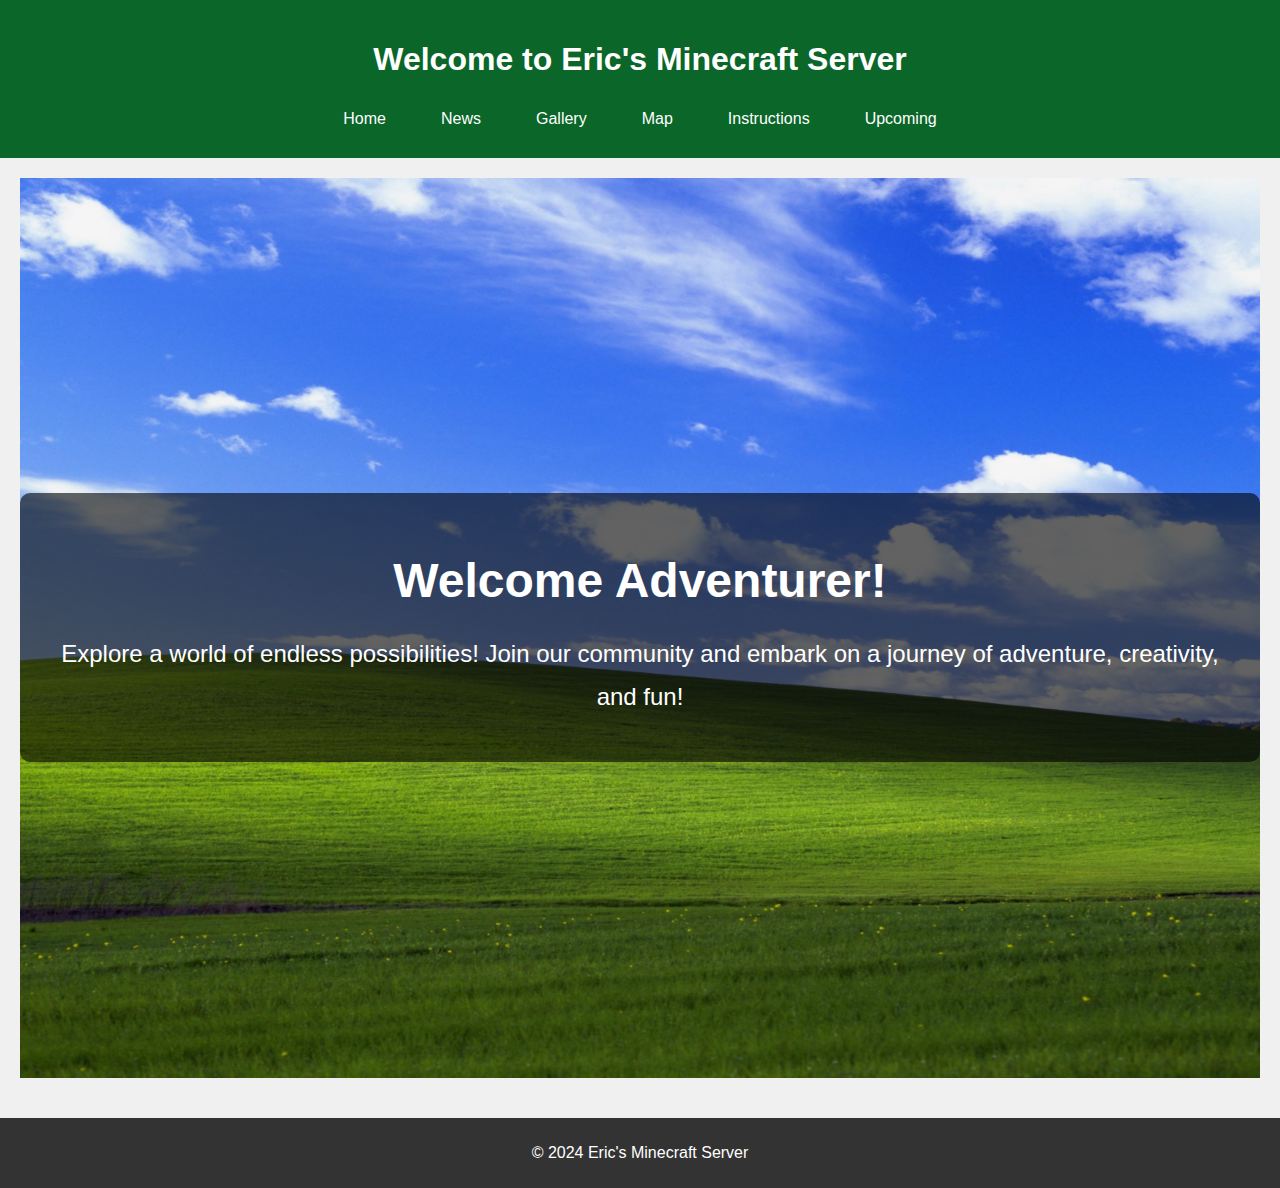
<file: index.html>
<!DOCTYPE html>
<html lang="en">
<head>
    <meta charset="UTF-8">
    <meta name="viewport" content="width=device-width, initial-scale=1.0">
    <title>Eric's Minecraft Server</title>
    <link rel="stylesheet" href="styles/style.css">
</head>
<body>
    <header>
        <h1>Welcome to Eric's Minecraft Server</h1>
        <nav>
            <div class="nav-buttons">
                <button onclick="window.location.href='index.html'">Home</button>
				<button onclick="window.location.href='news.html'">News</button>
                <button onclick="window.location.href='gallery.html'">Gallery</button>
				<button onclick="window.location.href='map.html'">Map</button>
                <button onclick="window.location.href='instructions.html'">Instructions</button>
				<button onclick="window.location.href='upcoming.html'">Upcoming</button>
            </div>
        </nav>
    </header>
    <main>
        <section id="welcome">
            <div class="welcome-text">
                <h2>Welcome Adventurer!</h2>
                <p>Explore a world of endless possibilities! Join our community and embark on a journey of adventure, creativity, and fun!</p>
            </div>
        </section>
    </main>
    <footer>
        <p>&copy; 2024 Eric's Minecraft Server</p>
    </footer>
</body>
</html>
</file>
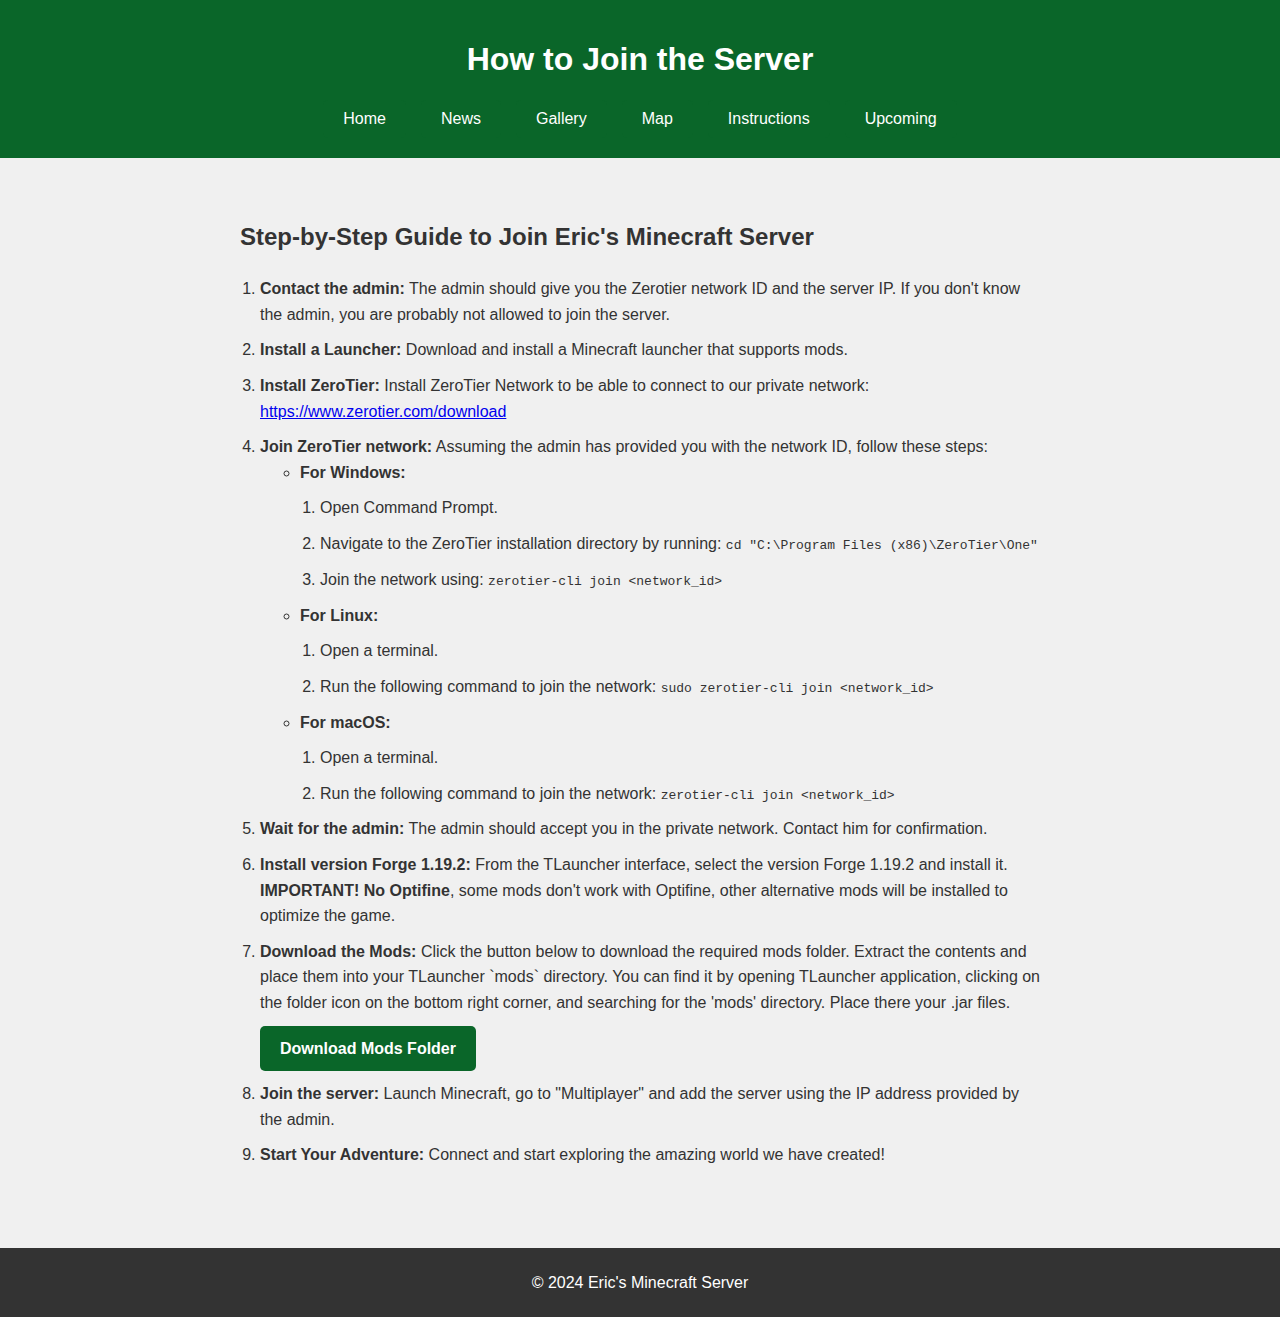
<file: instructions.html>
<!DOCTYPE html>
<html lang="en">
<head>
    <meta charset="UTF-8">
    <meta name="viewport" content="width=device-width, initial-scale=1.0">
    <title>Instructions - Eric's Minecraft Server</title>
    <link rel="stylesheet" href="styles/style.css">
</head>
<body>
    <header>
        <h1>How to Join the Server</h1>
        <nav>
            <div class="nav-buttons">
                <button onclick="window.location.href='index.html'">Home</button>
				<button onclick="window.location.href='news.html'">News</button>
                <button onclick="window.location.href='gallery.html'">Gallery</button>
				<button onclick="window.location.href='map.html'">Map</button>
                <button onclick="window.location.href='instructions.html'">Instructions</button>
                <button onclick="window.location.href='upcoming.html'">Upcoming</button>
            </div>
        </nav>
    </header>
    <main>
        <section id="instructions">
            <h2>Step-by-Step Guide to Join Eric's Minecraft Server</h2>
            <ol>
				<li><strong>Contact the admin:</strong> The admin should give you the Zerotier network ID and the server IP. If you don't know the admin, you are probably not allowed to join the server.</li>
                <li><strong>Install a Launcher:</strong> Download and install a Minecraft launcher that supports mods.</li>
                <li>
					<strong>Install ZeroTier:</strong> Install ZeroTier Network to be able to connect to our private network:
					<a href="https://www.zerotier.com/download" target="_blank" rel="noopener noreferrer">https://www.zerotier.com/download</a>
				</li>
				<li>
					<strong>Join ZeroTier network:</strong> 
					Assuming the admin has provided you with the network ID, follow these steps:
					<ul>
						<li><strong>For Windows:</strong></li>
						<ol>
							<li>Open Command Prompt.</li>
							<li>Navigate to the ZeroTier installation directory by running:
								<code>cd "C:\Program Files (x86)\ZeroTier\One"</code>
							</li>
							<li>Join the network using:
								<code>zerotier-cli join &lt;network_id&gt;</code>
							</li>
						</ol>
						<li><strong>For Linux:</strong></li>
						<ol>
							<li>Open a terminal.</li>
							<li>Run the following command to join the network:
								<code>sudo zerotier-cli join &lt;network_id&gt;</code>
							</li>
						</ol>
						<li><strong>For macOS:</strong></li>
						<ol>
							<li>Open a terminal.</li>
							<li>Run the following command to join the network:
								<code>zerotier-cli join &lt;network_id&gt;</code>
							</li>
						</ol>
					</ul>
				</li>		

				<li><strong>Wait for the admin:</strong> The admin should accept you in the private network. Contact him for confirmation.</li>
				<li><strong>Install version Forge 1.19.2:</strong> From the TLauncher interface, select the version Forge 1.19.2 and install it. <strong>IMPORTANT! No Optifine</strong>, some mods don't work with Optifine, other alternative mods will be installed to optimize the game.</li>
				<li><strong>Download the Mods:</strong> Click the button below to download the required mods folder. Extract the contents and place them into your TLauncher `mods` directory.
					You can find it by opening TLauncher application, clicking on the folder icon on the bottom right corner, and searching for the 'mods' directory. Place there your .jar files.
                    <br>
                    <a href="mods.zip" class="download-button" download>Download Mods Folder</a>
                </li>
                <li><strong>Join the server:</strong> Launch Minecraft, go to "Multiplayer" and add the server using the IP address provided by the admin.</li>
                <li><strong>Start Your Adventure:</strong> Connect and start exploring the amazing world we have created!</li>
            </ol>
        </section>
    </main>
    <footer>
        <p>&copy; 2024 Eric's Minecraft Server</p>
    </footer>
</body>
</html>
</file>
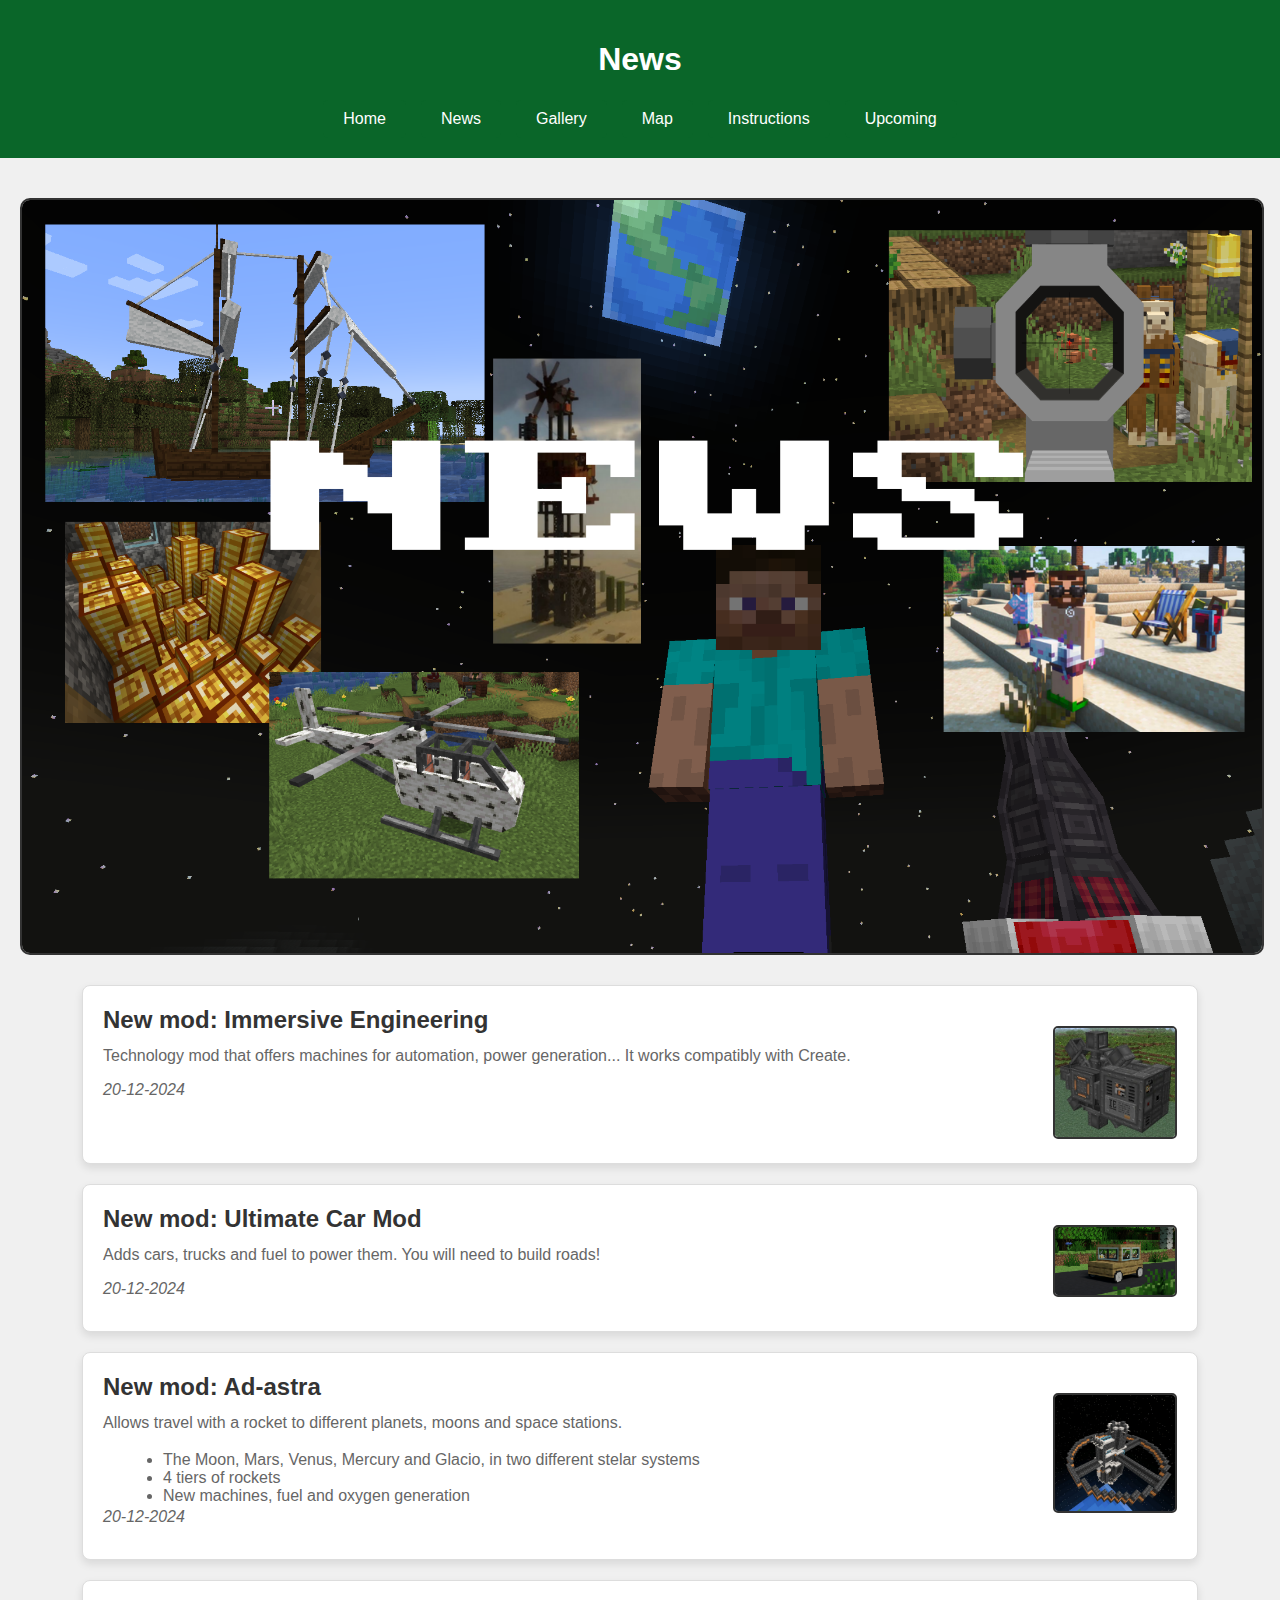
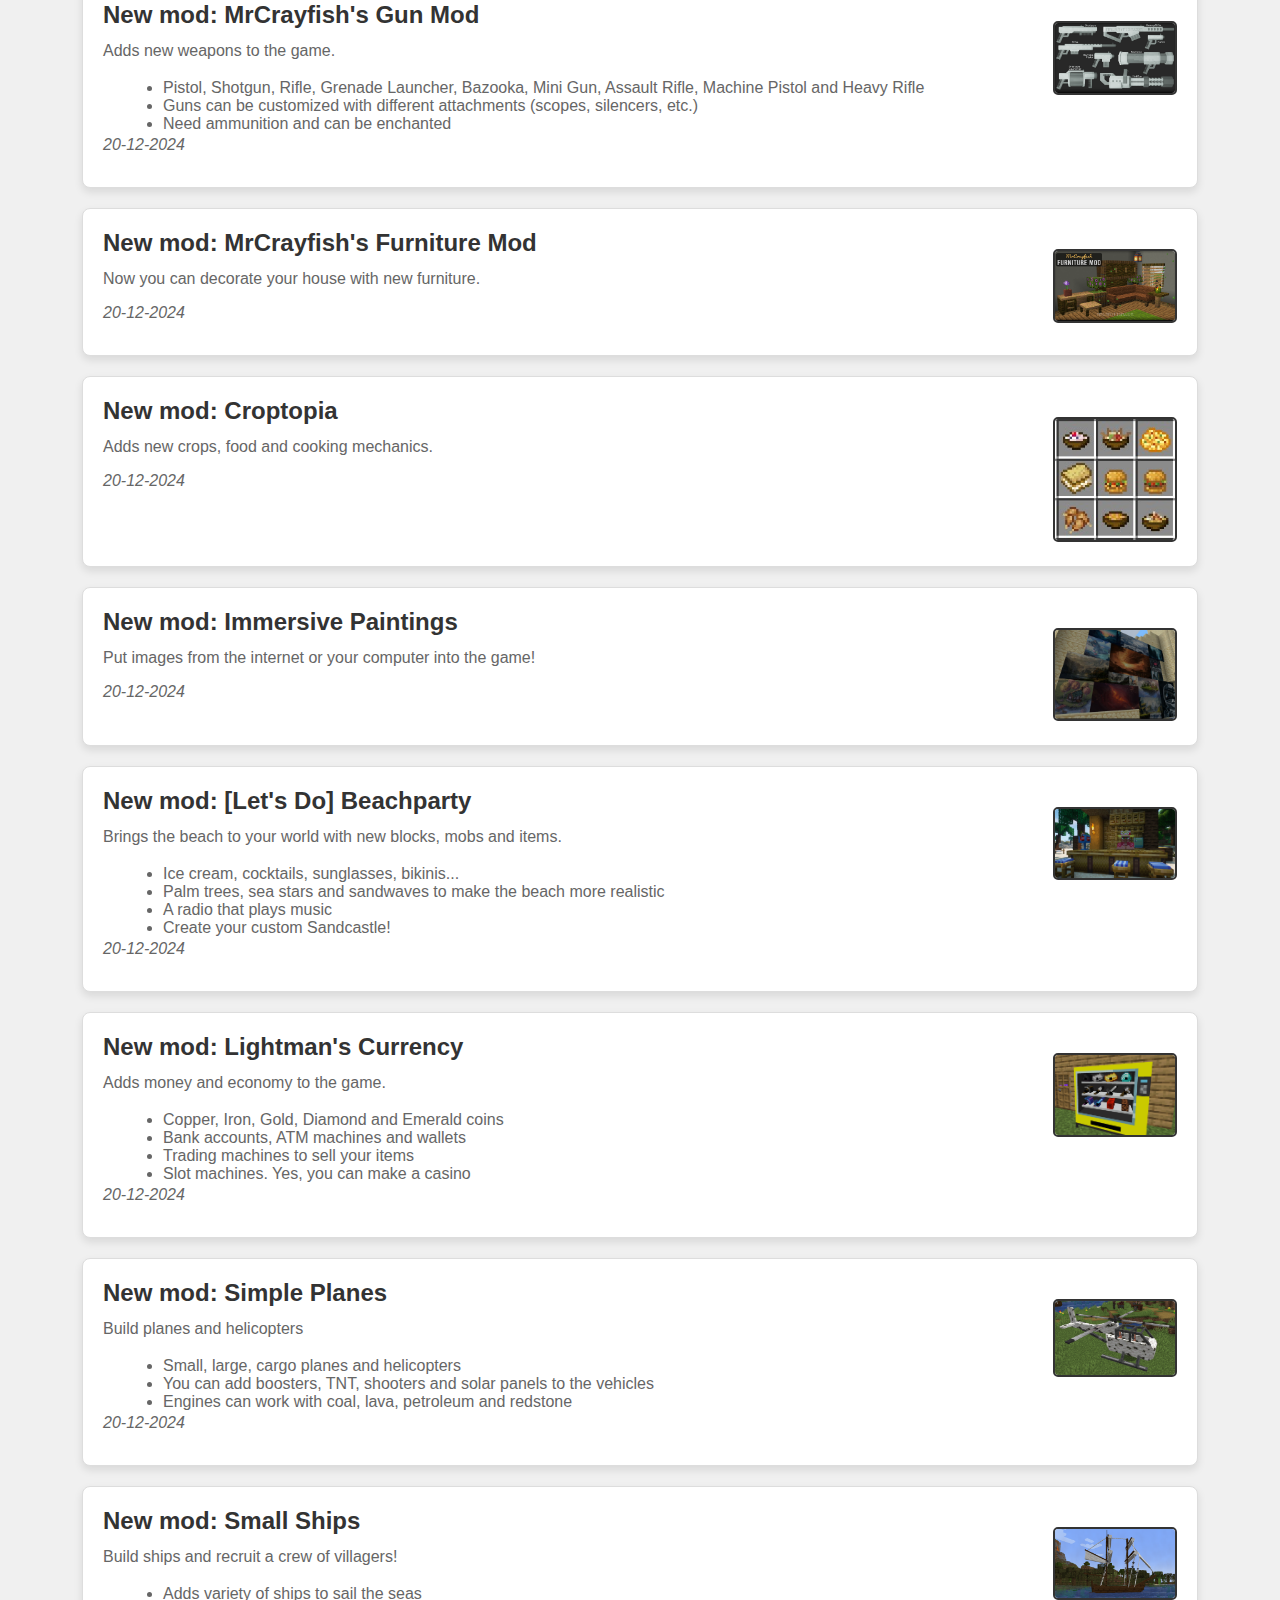
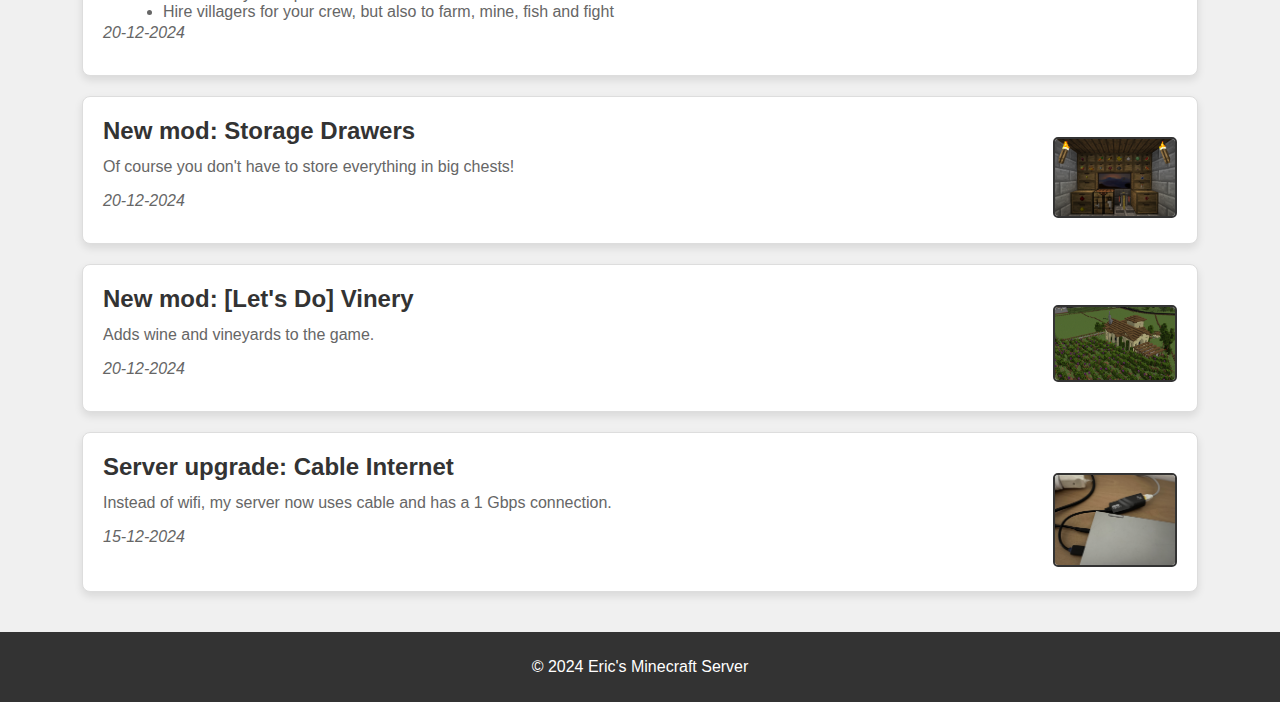
<file: news.html>
<!DOCTYPE html>
<html lang="en">
<head>
    <meta charset="UTF-8" />
    <meta name="viewport" content="width=device-width, initial-scale=1.0"/>
    <title>News - Eric's Minecraft Server</title>
    <link rel="stylesheet" href="styles/style.css" />
</head>
<body>
    <header>
        <h1>News</h1>
        <nav>
            <div class="nav-buttons">
                <button onclick="window.location.href='index.html'">Home</button>
				<button onclick="window.location.href='news.html'">News</button>
                <button onclick="window.location.href='gallery.html'">Gallery</button>
				<button onclick="window.location.href='map.html'">Map</button>
                <button onclick="window.location.href='instructions.html'">Instructions</button>
                <button onclick="window.location.href='upcoming.html'">Upcoming</button>
            </div>
        </nav>
    </header>

    <main>
        <!-- Large portrait image at the top -->
        <section id="news-hero">
            <img src="github_images/news.png" alt="News Banner" />
        </section>

        <!-- Scrollable list of news items -->
        <section id="news-list" class="news-list">
            <!-- News items will be generated here by news.js -->
        </section>
    </main>

    <footer>
        <p>&copy; 2024 Eric's Minecraft Server</p>
    </footer>

    <script src="scripts/news.js"></script>
</body>
</html>
</file>
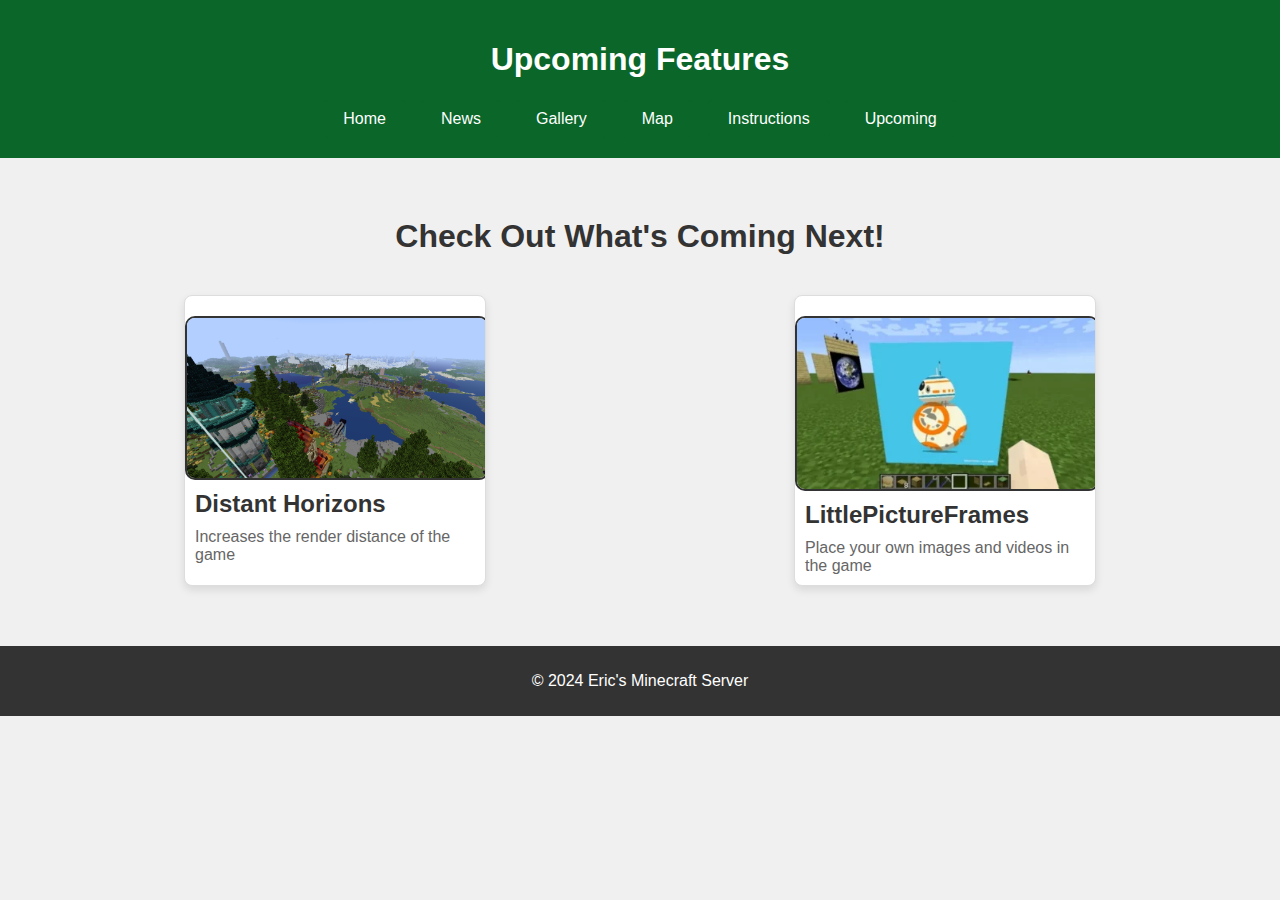
<file: upcoming.html>
<!DOCTYPE html>
<html lang="en">
<head>
    <meta charset="UTF-8">
    <meta name="viewport" content="width=device-width, initial-scale=1.0">
    <title>Upcoming Features - Eric's Minecraft Server</title>
    <link rel="stylesheet" href="styles/style.css">
</head>
<body>
    <header>
        <h1>Upcoming Features</h1>
        <nav>
            <div class="nav-buttons">
                <button onclick="window.location.href='index.html'">Home</button>
				<button onclick="window.location.href='news.html'">News</button>
                <button onclick="window.location.href='gallery.html'">Gallery</button>
				<button onclick="window.location.href='map.html'">Map</button>
                <button onclick="window.location.href='instructions.html'">Instructions</button>
                <button onclick="window.location.href='upcoming.html'">Upcoming</button>
            </div>
        </nav>
    </header>
    <main>
        <section id="upcoming">
            <h2>Check Out What's Coming Next!</h2>
            <div id="upcoming-container" class="upcoming-grid"></div>
        </section>
    </main>
    <footer>
        <p>&copy; 2024 Eric's Minecraft Server</p>
    </footer>
    <script src="scripts/upcoming.js"></script>
</body>
</html>
</file>
<file: styles/style.css>
body {
    font-family: Arial, sans-serif;
    margin: 0;
    padding: 0;
    background-color: #f0f0f0;
    color: #333;
}

header {
    background-color: #0a6629;
    color: #fff;
    text-align: center;
    padding: 20px 0;
}

nav ul {
    list-style: none;
    padding: 0;
    margin: 0;
    display: flex;
    justify-content: center;
    gap: 20px;
}

nav ul li {
    display: inline;
}

nav ul li a {
    color: #fff;
    text-decoration: none;
    font-weight: bold;
}

nav ul li a:hover {
    text-decoration: underline;
}

nav {
    margin-top: 10px;
    text-align: center;
}

.nav-buttons {
    display: flex;
    justify-content: center;
    gap: 15px;
    margin-top: 15px;
}

.nav-buttons button {
    background-color: #0a6629;
    color: white;
    border: none;
    padding: 10px 20px;
    font-size: 16px;
    cursor: pointer;
    border-radius: 5px;
    transition: background-color 0.3s, transform 0.3s;
}

.nav-buttons button:hover {
    background-color: #084b1f;
    transform: scale(1.05);
}

main {
    padding: 20px;
    text-align: center;
}

main img {
    width: 50%;
    border: 2px solid #333;
    border-radius: 10px;
    margin-top: 20px;
}

footer {
    background-color: #333;
    color: #fff;
    text-align: center;
    padding: 10px 0;
    position: fixed;
    bottom: 0;
    width: 100%;
}

/* Gallery container */
#gallery-container {
    margin: 0 auto;
    padding: 10px;
    width: 90%; /* Adjust container width */
}

/* Gallery items */
.gallery-item {
    width: 400px;
    margin-bottom: 10px; /* Space between rows */
    border-radius: 5px;
    transition: transform 0.3s ease, box-shadow 0.3s ease;
}

.gallery-item:hover {
    transform: scale(1.05); /* Subtle zoom effect */
    box-shadow: 0px 4px 15px rgba(0, 0, 0, 0.3);
}

/* Ensure images fit their containers */
.gallery-item img {
    width: 100%; /* Scale to container */
    height: auto; /* Maintain aspect ratio */
    display: block;
}

/* Responsive adjustments */
@media (max-width: 768px) {
    .gallery-item {
        width: 200px; /* Adjust smaller sizes for small screens */
    }
}

/* Section styling */
#gallery {
    margin-top: 40px;
    text-align: center;
}

#gallery h2 {
    font-size: 2rem;
    margin-bottom: 20px;
}

/* Optional for LightGallery */
.lg-backdrop {
    z-index: 1050 !important; /* Adjust if conflicts with other z-index */
}

.lg-outer {
    z-index: 1100 !important;
}

#instructions {
    margin-top: 40px;
    text-align: left;
    max-width: 800px;
    margin: 40px auto;
    line-height: 1.6;
}

#instructions ol {
    padding-left: 20px;
}

#instructions li {
    margin-bottom: 10px;
}

#welcome {
    position: relative;
    background-image: url('../github_images/Bliss.jpg');
    background-size: cover;
    background-position: center;
    height: 100vh; /* Full viewport height */
    display: flex;
    align-items: center;
    justify-content: center;
    color: white; /* Ensure text is visible */
    text-align: center;
}

.welcome-text {
    background-color: rgba(0, 0, 0, 0.6); /* Semi-transparent background for visibility */
    padding: 20px;
    border-radius: 10px;
}

.welcome-text h2 {
    font-size: 3rem; /* Larger text for prominence */
    margin-bottom: 10px;
}

.welcome-text p {
    font-size: 1.5rem;
    line-height: 1.8;
}

footer {
    background-color: #333;
    color: #fff;
    text-align: center;
    padding: 10px 0;
    position: static; /* Change from 'fixed' to 'static' */
    width: 100%; /* Ensure it spans the full width */
    margin-top: 20px; /* Add spacing above the footer */
}

/* Upcoming section */
#upcoming {
    margin-top: 40px;
    text-align: center;
}

#upcoming h2 {
    font-size: 2rem;
    margin-bottom: 20px;
}

/* Upcoming grid */
.upcoming-grid {
    display: grid;
    grid-template-columns: repeat(auto-fit, minmax(250px, 1fr));
    gap: 20px;
    padding: 20px;
    justify-items: center;
}

/* Upcoming card */
.upcoming-card {
    background-color: #fff;
    border: 1px solid #ddd;
    border-radius: 8px;
    box-shadow: 0 4px 8px rgba(0, 0, 0, 0.1);
    overflow: hidden;
    width: 100%;
    max-width: 300px;
    text-align: left;
    transition: transform 0.3s ease, box-shadow 0.3s ease;
}

.upcoming-card:hover {
    transform: scale(1.05);
    box-shadow: 0 6px 16px rgba(0, 0, 0, 0.2);
}

.upcoming-card img {
    width: 100%;
    height: auto;
    display: block;
}

.upcoming-card h3 {
    font-size: 1.5rem;
    margin: 10px;
}

.upcoming-card p {
    font-size: 1rem;
    margin: 10px;
    color: #666;
}

.download-button {
    display: inline-block;
    margin-top: 10px;
    padding: 10px 20px;
    font-size: 16px;
    font-weight: bold;
    color: #fff;
    background-color: #0a6629;
    border-radius: 5px;
    text-decoration: none;
    transition: background-color 0.3s ease, transform 0.3s ease;
}

.download-button:hover {
    background-color: #084b1f;
    transform: scale(1.05);
}

/* Portrait image banner */
#news-hero {
    width: 100%;
    height: auto;
    text-align: center;
    margin-bottom: 30px;
}

#news-hero img {
    width: 100%;
    height: auto;
    max-height: 800px; /* optional max-height */
    object-fit: cover;
    display: block;
}

/* News list container */
.news-list {
    width: 90%;
    margin: 0 auto;
    display: flex;
    flex-direction: column;
    gap: 20px;
}

/* Individual news item */
.news-item {
    background-color: #fff;
    border: 1px solid #ddd;
    border-radius: 8px;
    display: flex;
    flex-direction: row;
    align-items: flex-start;
    justify-content: space-between;
    padding: 20px;
    box-shadow: 0 4px 8px rgba(0, 0, 0, 0.1);
    transition: transform 0.3s ease, box-shadow 0.3s ease;
}

.news-item:hover {
    transform: scale(1.02);
    box-shadow: 0 6px 16px rgba(0, 0, 0, 0.2);
}

/* Content area within the news item */
.news-item-content {
    flex: 1;
    margin-right: 20px;
}

.news-item-content h3 {
    margin: 0 0 10px 0;
    font-size: 1.5rem;
}

.news-item-content p {
    margin: 0 0 10px 0;
    font-size: 1rem;
    color: #666;
    line-height: 1.5;
}

.news-item-content ul {
    list-style-type: disc;
    margin-left: 20px;
    margin-bottom: 0;
    color: #666;
}

/* Image on the right side */
.news-item-image img {
    width: 120px;
    height: auto;
    border-radius: 5px;
}

/* Responsive adjustments */
@media (max-width: 768px) {
    .news-item {
        flex-direction: column;
        align-items: center;
    }
    .news-item-content {
        margin-right: 0;
        margin-bottom: 15px;
    }
    .news-item-image img {
        width: 80%;
        margin: 0 auto;
    }
}

.news-item-content,
.news-item-content p,
.news-item-content ul,
.news-item-content ul li {
    text-align: left;
}

.news-date {
    font-size: 0.9rem;
    color: #888;
    margin-top: 10px;
    font-style: italic;
    text-align: right;
}

#map img {
	border: none !important;
	border-radius: 0 !important;  /* if you don't want rounded corners, too */
  }
</file>
